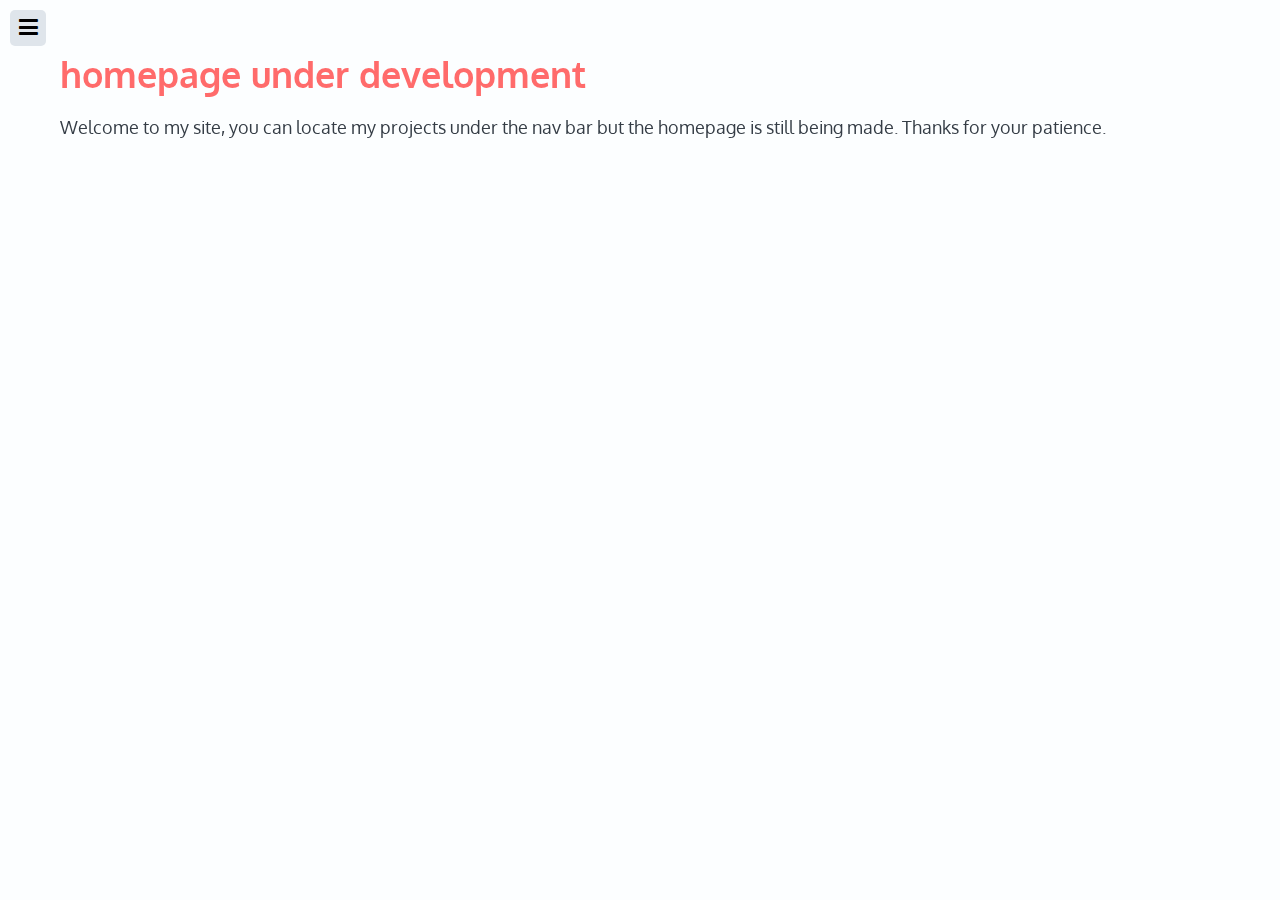
<file: index.html>
<!DOCTYPE html>
<html lang="en" >
<head>
  <meta charset="UTF-8">
  <title>iOS style sliding menu</title>
  <link rel="stylesheet" href="./style.css">

</head>
<body>
<!-- partial:index.partial.html -->
<!-- Navigation -->
<nav id="slide-menu">
	<ul>
		<li class="timeline">Password Gen</li>
		<li class="events">BPL API</li>
		<li class="calendar">Audio Player </li>
		<li class="sep settings">Contact</li>
		<li class="logout">Portfolio</li>
	</ul>
</nav>
<!-- Content panel -->
<div id="content">
	<div class="menu-trigger"></div>
	<h1>homepage under development</h1>
	<p>Welcome to my site, you can locate my projects under the nav bar but the homepage is still being made. Thanks for your patience.</p>
</div>
<!-- partial -->
  <script  src="./script.js"></script>

</body>
</html>
</file>
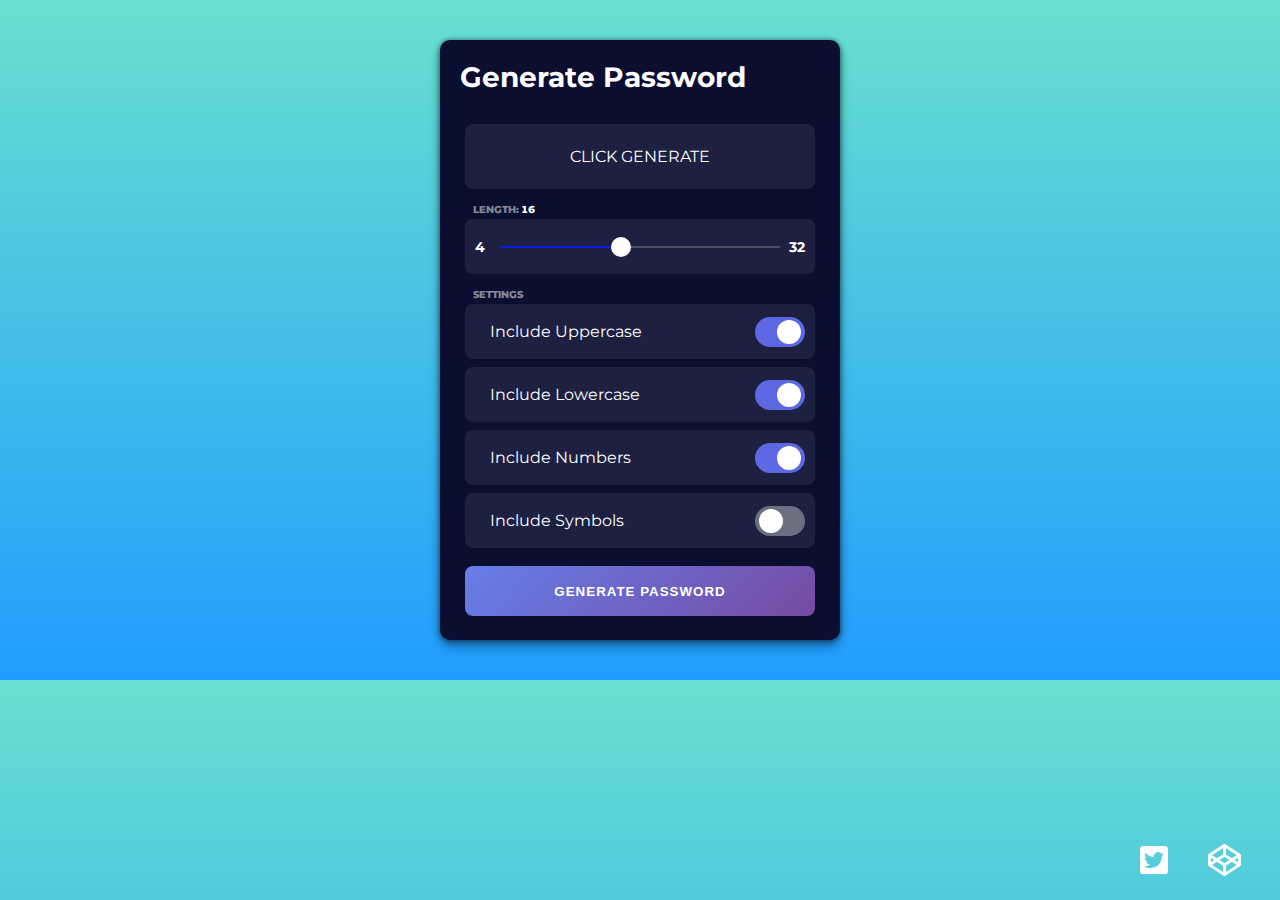
<file: password/index.html>
<!DOCTYPE html>
<html lang="en" >
<head>
  <meta charset="UTF-8">
  <title>Random Password Generator - HTML | CSS | JS</title>
  <link rel='stylesheet' href='https://cdnjs.cloudflare.com/ajax/libs/font-awesome/5.11.2/css/all.min.css'>
<link rel='stylesheet' href='https://fonts.googleapis.com/css?family=Montserrat&amp;display=swap'><link rel="stylesheet" href="./style.css">

</head>
<body>
<!-- partial:index.partial.html -->
<div class="container">
	<h2 class="title">Generate Password</h2>
	<div class="result">
		<div class="result__title field-title">Generated Password</div>
		<div class="result__info right">click to copy</div>
		<div class="result__info left">copied</div>
		<div class="result__viewbox" id="result">CLICK GENERATE</div>
		<button id="copy-btn" style="--x: 0; --y: 0"><i class="far fa-copy"></i></button>
	</div>
	<div class="length range__slider" data-min="4" data-max="32">
		<div class="length__title field-title" data-length='0'>length:</div>
		<input id="slider" type="range" min="4" max="32" value="16" />
	</div>

	<div class="settings">
		<span class="settings__title field-title">settings</span>
		<div class="setting">
			<input type="checkbox" id="uppercase" checked />
			<label for="uppercase">Include Uppercase</label>
		</div>
		<div class="setting">
			<input type="checkbox" id="lowercase" checked />
			<label for="lowercase">Include Lowercase</label>
		</div>
		<div class="setting">
			<input type="checkbox" id="number" checked />
			<label for="number">Include Numbers</label>
		</div>
		<div class="setting">
			<input type="checkbox" id="symbol" />
			<label for="symbol">Include Symbols</label>
		</div>
	</div>

	<button class="btn generate" id="generate">Generate Password</button>
</div>


<div class="support">
	<a href="https://twitter.com/DevLoop01" target="_blank"><i class="fab fa-twitter-square"></i></a>
	<a href="https://codepen.io/dev_loop/" target="_blank"><i class="fab fa-codepen"></i></a>
</div>
<!-- partial -->
  <script  src="./script.js"></script>

</body>
</html>
</file>
<file: style.css>
@import url(https://fonts.googleapis.com/css?family=Oxygen:400,700);
/* 
  Fonts
*/
@font-face {
  font-family: 'ico';
  src: url("[data-uri]") format("woff"), url("[data-uri]") format("truetype");
}
/*
  Globals
*/
body {
  margin: 0;
  background: #556270;
  color: #353d46;
  font: 18px/27px 'Oxygen', sans-serif;
}

h1, h2, h3 {
  color: #FF6B6B;
  margin: 0 0 27px;
}

/*
  Menu
*/
nav#slide-menu {
  position: fixed;
  top: 0;
  left: -100px;
  bottom: 0;
  display: block;
  float: left;
  width: 100%;
  max-width: 284px;
  height: 100%;
  -moz-transition: all 300ms;
  -webkit-transition: all 300ms;
  transition: all 300ms;
}
nav#slide-menu > ul {
  display: block;
  margin: 40px;
  padding: 0;
  list-style: none;
  opacity: 0.5;
  -moz-transition: all 300ms;
  -webkit-transition: all 300ms;
  transition: all 300ms;
}
nav#slide-menu > ul li {
  color: #dfe5eb;
  padding: 6px 0;
  cursor: pointer;
}
nav#slide-menu > ul li:hover {
  color: #59e9df;
}
nav#slide-menu > ul li:before {
  font-family: "ico";
  font-style: normal;
  font-weight: normal;
  speak: none;
  display: inline-block;
  text-decoration: inherit;
  width: 1em;
  color: #59e9df;
  margin-right: 12px;
  text-align: center;
  font-variant: normal;
  font-size: 0.75em;
  text-transform: none;
  line-height: 1em;
}
nav#slide-menu > ul li.sep {
  margin-top: 7px;
  padding-top: 14px;
  border-top: 1px solid #6b7b8d;
}
nav#slide-menu > ul li.timeline:before {
  content: '\e805';
}
nav#slide-menu > ul li.events:before {
  content: '\e802';
}
nav#slide-menu > ul li.calendar:before {
  content: '\e800';
}
nav#slide-menu > ul li.settings:before {
  content: '\e803';
}
nav#slide-menu > ul li.logout:before {
  content: '\e804';
}

body.menu-active nav#slide-menu {
  left: 0px;
}

body.menu-active nav#slide-menu ul {
  left: 0px;
  opacity: 1;
}

/*
  Content
*/
div#content {
  position: fixed;
  top: 0;
  left: 0;
  width: 100%;
  height: 100%;
  padding: 60px;
  overflow: scroll;
  background: #fcfeff;
  border-radius: 0;
  -moz-box-sizing: border-box;
  -webkit-box-sizing: border-box;
  box-sizing: border-box;
  -moz-box-shadow: -3px 0 6px #4a5562;
  -webkit-box-shadow: -3px 0 6px #4a5562;
  box-shadow: -3px 0 6px #4a5562;
  -moz-transition: all 300ms;
  -webkit-transition: all 300ms;
  transition: all 300ms;
}
div#content div.menu-trigger {
  position: fixed;
  top: 10px;
  left: 10px;
  width: 36px;
  height: 36px;
  background: #dfe5eb;
  cursor: pointer;
  border-radius: 5px;
  -moz-transition: all 300ms;
  -webkit-transition: all 300ms;
  transition: all 300ms;
}
div#content div.menu-trigger:before {
  content: '\e801';
  display: inline-block;
  width: 36px;
  height: 36px;
  color: black;
  font-family: "ico";
  font-style: normal;
  font-size: 1.2em;
  font-weight: normal;
  font-variant: normal;
  text-align: center;
  text-transform: none;
  line-height: 36px;
}
div#content div.menu-trigger:hover {
  background: #556270;
}
div#content div.menu-trigger:hover:before {
  color: #fcfeff;
}

body.menu-active div#content {
  left: 284px;
  border-radius: 7px 0 0 7px;
}

body.menu-active div#content .menu-trigger {
  left: 294px;
}
</file>
<file: password/style.css>
* {
  margin: 0;
  padding: 0;
  box-sizing: border-box;
}

body {
  width: 100%;
  height: 100%;
  background-image: linear-gradient(to top, #209cff 0%, #68e0cf 100%);
  display: flex;
  justify-content: center;
  align-items: center;
}

button {
  border: 0;
  outline: 0;
}

.container {
  margin: 40px 0;
  width: 400px;
  height: 600px;
  padding: 10px 25px;
  background: #0a0e31;
  border-radius: 10px;
  box-shadow: 0 0 5px rgba(0, 0, 0, 0.45), 0 4px 8px rgba(0, 0, 0, 0.35), 0 8px 12px rgba(0, 0, 0, 0.15);
  font-family: "Montserrat";
}
.container h2.title {
  font-size: 1.75rem;
  margin: 10px -5px;
  margin-bottom: 30px;
  color: #fff;
}

.result {
  position: relative;
  width: 100%;
  height: 65px;
  overflow: hidden;
}
.result__info {
  position: absolute;
  bottom: 4px;
  color: #fff;
  font-size: 0.8rem;
  transition: all 150ms ease-in-out;
  transform: translateY(200%);
  opacity: 0;
}
.result__info.right {
  right: 8px;
}
.result__info.left {
  left: 8px;
}
.result__viewbox {
  width: 100%;
  height: 100%;
  background: rgba(255, 255, 255, 0.08);
  border-radius: 8px;
  color: #fff;
  text-align: center;
  line-height: 65px;
}
.result #copy-btn {
  position: absolute;
  top: var(--y);
  left: var(--x);
  width: 38px;
  height: 38px;
  background: #fff;
  border-radius: 50%;
  opacity: 0;
  transform: translate(-50%, -50%) scale(0);
  transition: all 350ms cubic-bezier(0.175, 0.885, 0.32, 1.275);
  cursor: pointer;
  z-index: 2;
}
.result #copy-btn:active {
  box-shadow: 0 0 0 200px rgba(255, 255, 255, 0.08);
}
.result:hover #copy-btn {
  opacity: 1;
  transform: translate(-50%, -50%) scale(1.35);
}

.field-title {
  position: absolute;
  top: -10px;
  left: 8px;
  transform: translateY(-50%);
  font-weight: 800;
  color: rgba(255, 255, 255, 0.5);
  text-transform: uppercase;
  font-size: 0.65rem;
  pointer-events: none;
  user-select: none;
}

.options {
  width: 100%;
  height: auto;
  margin: 50px 0;
}

.range__slider {
  position: relative;
  width: 100%;
  height: calc(65px - 10px);
  display: flex;
  justify-content: center;
  align-items: center;
  background: rgba(255, 255, 255, 0.08);
  border-radius: 8px;
  margin: 30px 0;
}
.range__slider::before, .range__slider::after {
  position: absolute;
  color: #fff;
  font-size: 0.9rem;
  font-weight: bold;
}
.range__slider::before {
  content: attr(data-min);
  left: 10px;
}
.range__slider::after {
  content: attr(data-max);
  right: 10px;
}
.range__slider .length__title::after {
  content: attr(data-length);
  position: absolute;
  right: -16px;
  font-variant-numeric: tabular-nums;
  color: #fff;
}

#slider {
  -webkit-appearance: none;
  width: calc(100% - (70px));
  height: 2px;
  border-radius: 5px;
  background: rgba(255, 255, 255, 0.314);
  outline: none;
  padding: 0;
  margin: 0;
  cursor: pointer;
}
#slider::-webkit-slider-thumb {
  -webkit-appearance: none;
  width: 20px;
  height: 20px;
  border-radius: 50%;
  background: white;
  cursor: pointer;
  transition: all 0.15s ease-in-out;
}
#slider::-webkit-slider-thumb:hover {
  background: #d4d4d4;
  transform: scale(1.2);
}
#slider::-moz-range-thumb {
  width: 20px;
  height: 20px;
  border: 0;
  border-radius: 50%;
  background: white;
  cursor: pointer;
  transition: background 0.15s ease-in-out;
}
#slider::-moz-range-thumb:hover {
  background: #d4d4d4;
}

.settings {
  position: relative;
  height: auto;
  widows: 100%;
  display: flex;
  flex-direction: column;
}
.settings .setting {
  position: relative;
  width: 100%;
  height: calc(65px - 10px);
  background: rgba(255, 255, 255, 0.08);
  border-radius: 8px;
  display: flex;
  align-items: center;
  padding: 10px 25px;
  color: #fff;
  margin-bottom: 8px;
}
.settings .setting input {
  opacity: 0;
  position: absolute;
}
.settings .setting input + label {
  user-select: none;
}
.settings .setting input + label::before, .settings .setting input + label::after {
  content: "";
  position: absolute;
  transition: 150ms cubic-bezier(0.24, 0, 0.5, 1);
  transform: translateY(-50%);
  top: 50%;
  right: 10px;
  cursor: pointer;
}
.settings .setting input + label::before {
  height: 30px;
  width: 50px;
  border-radius: 30px;
  background: rgba(214, 214, 214, 0.434);
}
.settings .setting input + label::after {
  height: 24px;
  width: 24px;
  border-radius: 60px;
  right: 32px;
  background: #fff;
}
.settings .setting input:checked + label:before {
  background: #5d68e2;
  transition: all 150ms cubic-bezier(0, 0, 0, 0.1);
}
.settings .setting input:checked + label:after {
  right: 14px;
}
.settings .setting input:focus + label:before {
  box-shadow: 0 0 0 2px rgba(255, 255, 255, 0.75);
}

.btn.generate {
  user-select: none;
  position: relative;
  width: 100%;
  height: 50px;
  margin: 10px 0;
  border-radius: 8px;
  color: #fff;
  border: none;
  background-image: linear-gradient(135deg, #667eea 0%, #764ba2 100%);
  letter-spacing: 1px;
  font-weight: bold;
  text-transform: uppercase;
  cursor: pointer;
  transition: all 150ms ease;
}
.btn.generate:active {
  transform: translateY(-3%);
  box-shadow: 0 4px 8px rgba(255, 255, 255, 0.08);
}

.support {
  position: fixed;
  right: 10px;
  bottom: 10px;
  padding: 10px;
  display: flex;
}

a {
  margin: 0 20px;
  color: #fff;
  font-size: 2rem;
  transition: all 400ms ease;
}

a:hover {
  color: #222;
}
</file>
